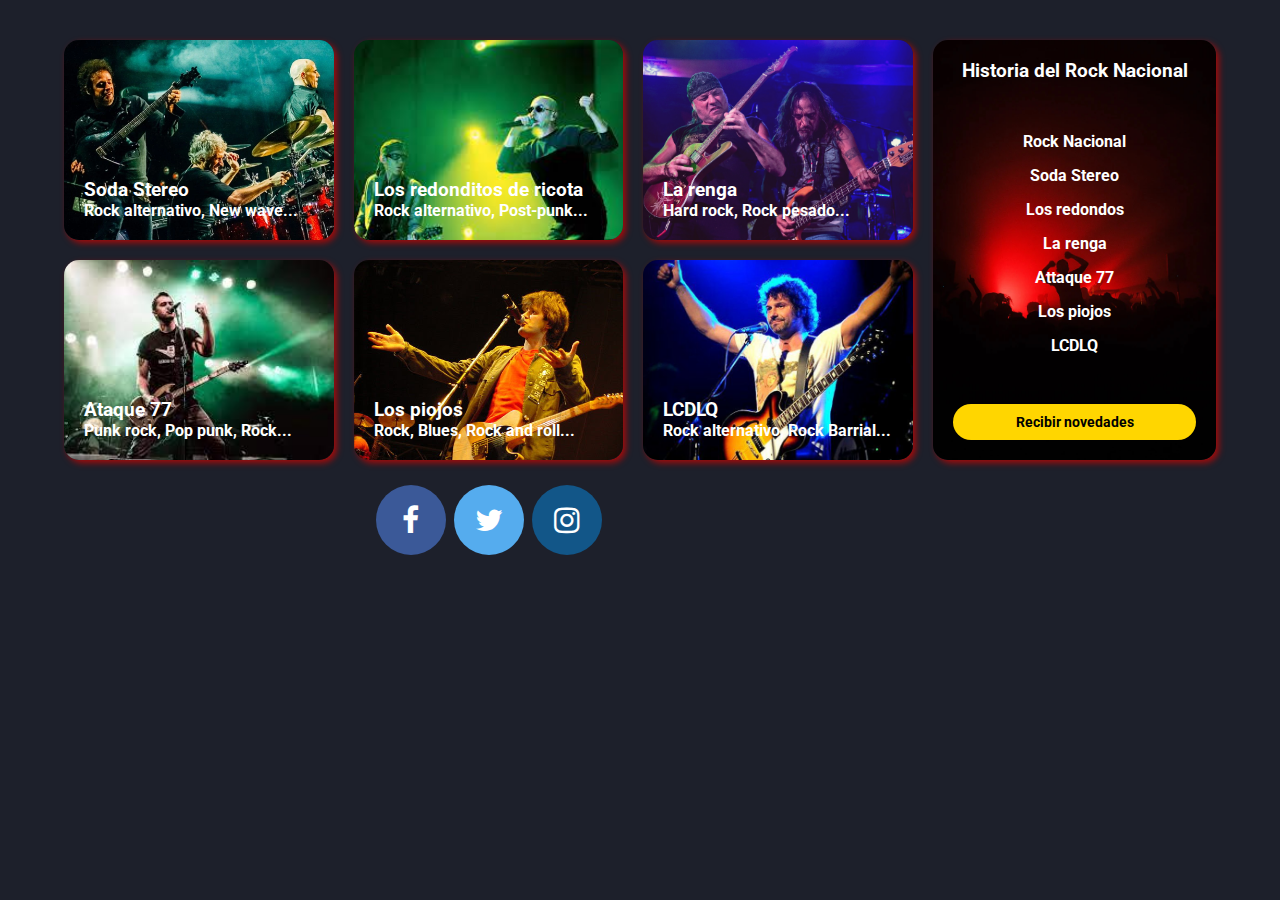
<file: index.html>
<!DOCTYPE html>
<html lang="en">

<head>
	<meta charset="UTF-8">
	<meta http-equiv="X-UA-Compatible" content="IE=edge">
	<meta name="viewport" content="width=device-width, initial-scale=1.0">
	<link rel="preconnect" href="https://fonts.googleapis.com">
	<link rel="preconnect" href="https://fonts.gstatic.com" crossorigin>
	<link href="https://fonts.googleapis.com/css2?family=Roboto:wght@400;700&display=swap" rel="stylesheet">
	<link href="https://cdnjs.cloudflare.com/ajax/libs/font-awesome/4.7.0/css/font-awesome.min.css"> 
	<link rel="stylesheet" href="https://cdnjs.cloudflare.com/ajax/libs/font-awesome/4.7.0/css/font-awesome.min.css">
	<link href="css/estilos.css" rel="stylesheet">
		
		<title>Rock Nacional</title>
</head>

<body>
	<div class="contenedor">
		<div class="contenedor-rock">
			<div class="card" style="background-image: url('./img/sodaStereo.jpg')">
				<div class="textos">
					<a href="pages/soda.html" target="_blank">
						<h3>Soda Stereo</h3>
					</a>
					<p>Rock alternativo, New wave...</p>
				</div>
			</div>
			<div class="card" style="background-image: url('./img/losRedondos.jpg')">
				<div class="textos">
					<a href="pages/losRedondos.html" target="_blank">
						<h3>Los redonditos de ricota</h3>
					</a>
					<p>Rock alternativo, Post-punk...</p>
				</div>
			</div>
			<div class="card" style="background-image: url('./img/laRenga.jpg')">
				<div class="textos">
					<a href="pages/laRenga.html" target="_blank">
						<h3>La renga</h3>
					</a>
					<p>Hard rock, Rock pesado...</p>
				</div>
			</div>

			<div class="card" style="background-image: url('./img/attaque77.jpg')">
				<div class="textos">
					<a href="pages/attaque77.html" target="_blank">
						<h3>Ataque 77</h3>
					</a>
					<p>Punk rock, Pop punk, Rock... </p>
				</div>
			</div>
			<div class="card" style="background-image: url('./img/losPiojos.jpg')">
				<div class="textos">
					<a href="pages/losPiojos.html" target="_blank">
						<h3>Los piojos</h3>
					</a>
					<p>Rock, Blues, Rock and roll...</p>
				</div>
			</div>
			<div class="card" style="background-image: url('./img/losCaballeros.jpg')">
				<div class="textos">
					<a href="pages/losCaballeros.html" target="_blank">
						<h3>LCDLQ</h3>
					</a>
					<p>Rock alternativo, Rock Barrial...</p>
				</div>
			</div>
		</div>

		<div class="banner" style="background-image: url('./img/banner.jpg')">
			<h3> Historia del Rock Nacional</h3>
			<ul>
				<li>Rock Nacional</li>
				<li><a href="pages/soda.html" target="_blank">Soda Stereo</a></li>
				<li><a href="pages/losRedondos.html" target="_blank">Los redondos</a></li>
				<li><a href="pages/laRenga.html" target="_blank">La renga</a></li>
				<li><a href="pages/attaque77.html" target="_blank">Attaque 77</a></li>
				<li><a href="pages/losPiojos.html" target="_blank">Los piojos</a></li>
				<li><a href="pages/losCaballeros.html" target="_blank">LCDLQ</a></li>
				
			</ul>
			<a href="pages/contacto.html"><button class="boton">Recibir novedades</button></a>
		</div>
		<div class="footer">
			<a href="#" class="fa fa-facebook"></a>
			<a href="#" class="fa fa-twitter"></a>
			<a href="#" class="fa fa-instagram"></a>
		</div>
	</div>
</body>

</html>
</file>
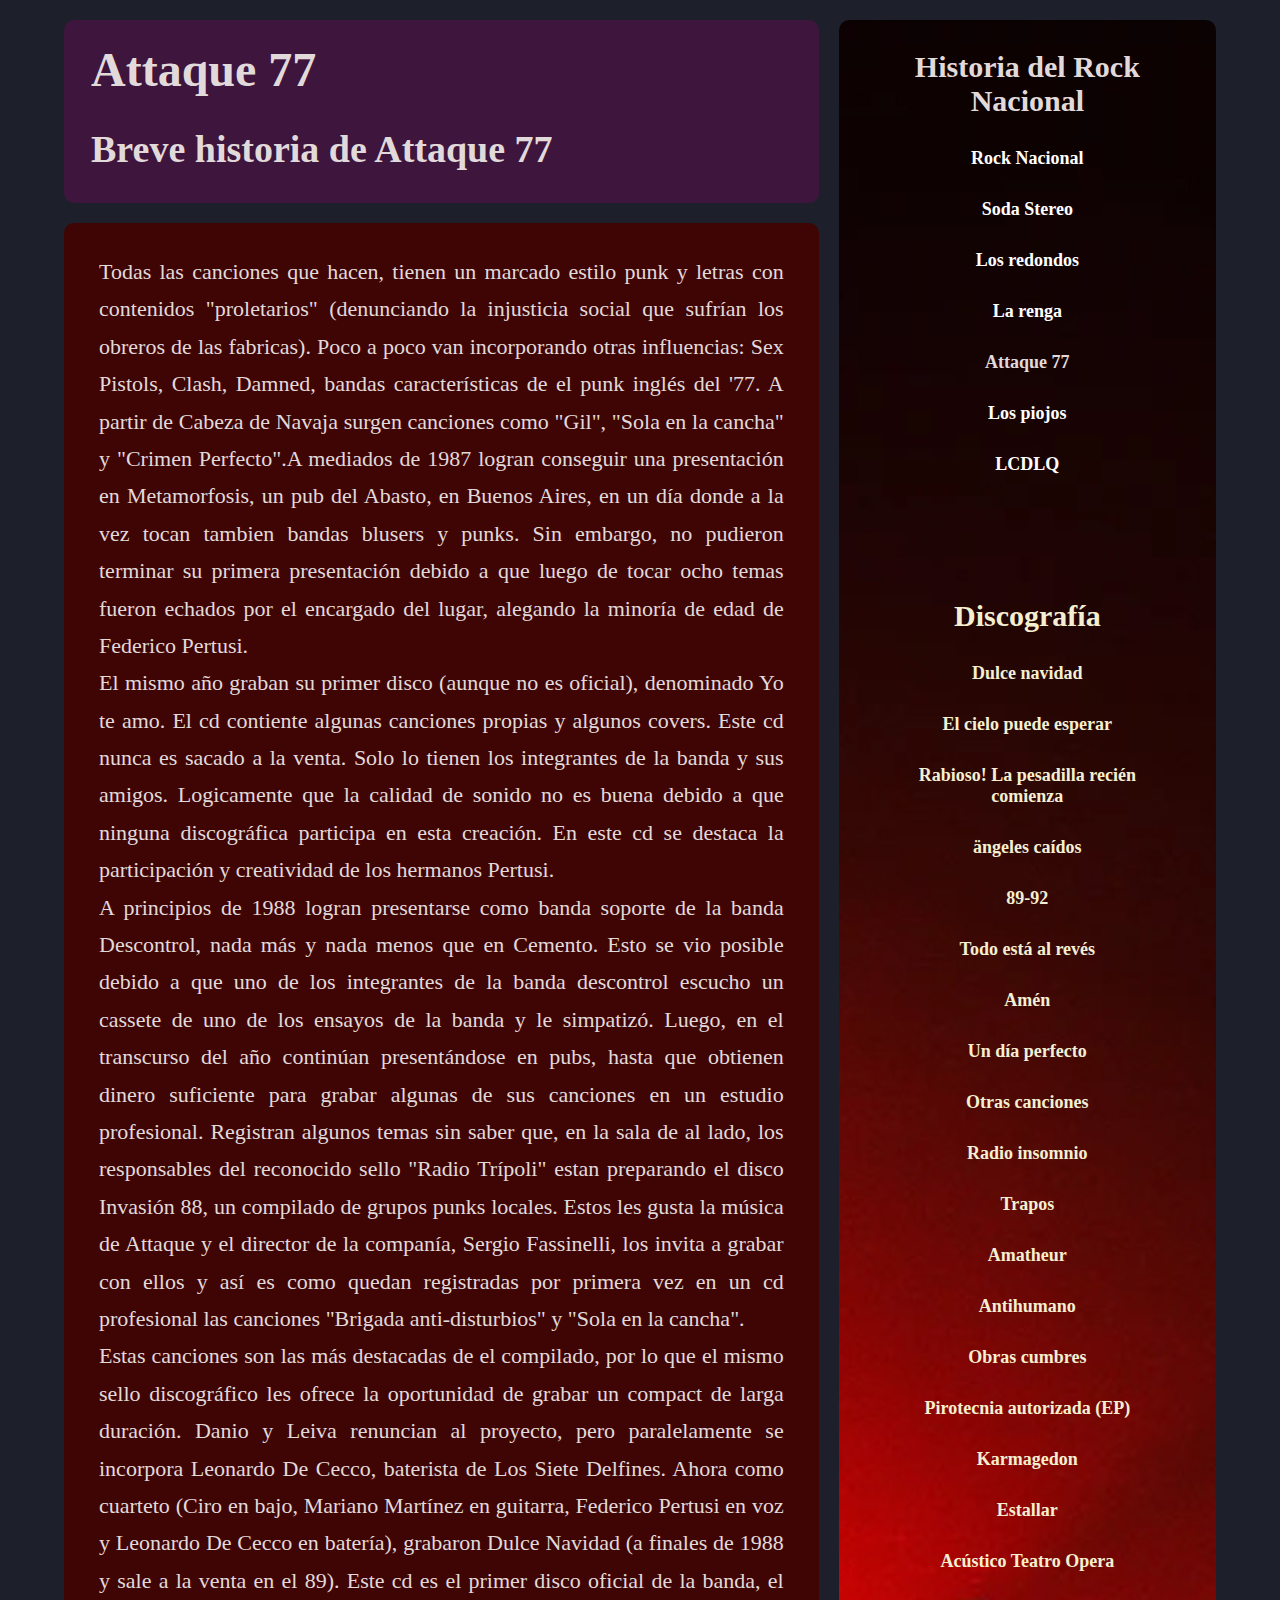
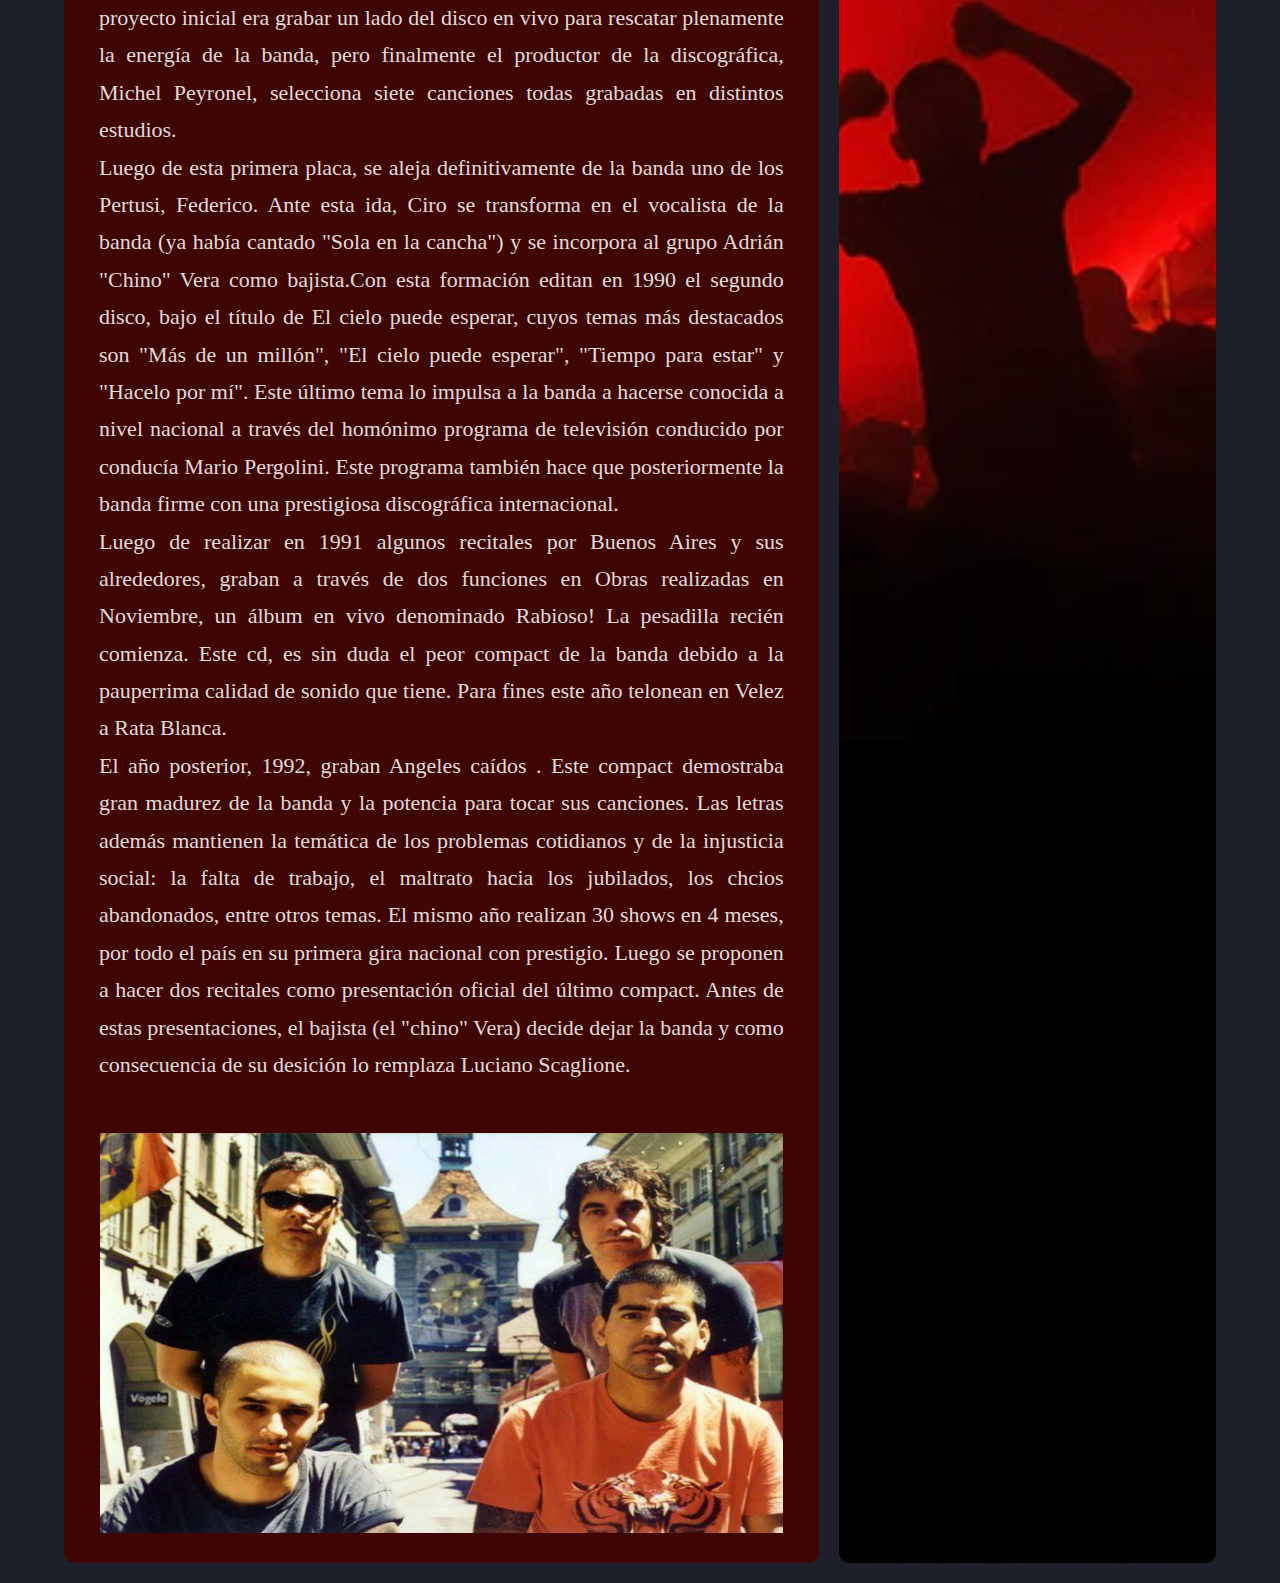
<file: pages/attaque77.html>
<!DOCTYPE html>
<html lang="en">

<head>
    <meta charset="UTF-8">
    <meta http-equiv="X-UA-Compatible" content="IE=edge">
    <meta name="viewport" content="width=device-width, initial-scale=1.0">
    <link rel="stylesheet" href="../css/styles.css">
    <title>Attaque 77</title>
</head>

<body>
    <div class="contenedor">
        <div class="rock">
            <header>
                <h1>Attaque 77</h1>
                <h2>Breve historia de Attaque 77</h2>
            </header>
            <section>

                <p>
                    Todas las canciones que hacen, tienen un marcado estilo punk y letras con contenidos "proletarios"
                    (denunciando la injusticia social que sufrían los obreros de las fabricas). Poco a poco van
                    incorporando otras influencias: Sex Pistols, Clash, Damned, bandas características de el punk inglés
                    del '77. A partir de Cabeza de Navaja surgen canciones como "Gil", "Sola en la cancha" y "Crimen
                    Perfecto".A mediados de 1987 logran conseguir una presentación en Metamorfosis, un pub del Abasto,
                    en Buenos Aires, en un día donde a la vez tocan tambien bandas blusers y punks. Sin embargo, no
                    pudieron terminar su primera presentación debido a que luego de tocar ocho temas fueron echados por
                    el encargado del lugar, alegando la minoría de edad de Federico Pertusi.</br>

                    El mismo año graban su primer disco (aunque no es oficial), denominado Yo te amo. El cd contiente
                    algunas canciones propias y algunos covers. Este cd nunca es sacado a la venta. Solo lo tienen los
                    integrantes de la banda y sus amigos. Logicamente que la calidad de sonido no es buena debido a que
                    ninguna discográfica participa en esta creación. En este cd se destaca la participación y
                    creatividad de los hermanos Pertusi.</br>

                    A principios de 1988 logran presentarse como banda soporte de la banda Descontrol, nada más y nada
                    menos que en Cemento. Esto se vio posible debido a que uno de los integrantes de la banda descontrol
                    escucho un cassete de uno de los ensayos de la banda y le simpatizó. Luego, en el transcurso del año
                    continúan presentándose en pubs, hasta que obtienen dinero suficiente para grabar algunas de sus
                    canciones en un estudio profesional. Registran algunos temas sin saber que, en la sala de al lado,
                    los responsables del reconocido sello "Radio Trípoli" estan preparando el disco Invasión 88, un
                    compilado de grupos punks locales. Estos les gusta la música de Attaque y el director de la
                    companía, Sergio Fassinelli, los invita a grabar con ellos y así es como quedan registradas por
                    primera vez en un cd profesional las canciones "Brigada anti-disturbios" y "Sola en la cancha".</br>

                    Estas canciones son las más destacadas de el compilado, por lo que el mismo sello discográfico les
                    ofrece la oportunidad de grabar un compact de larga duración. Danio y Leiva renuncian al proyecto,
                    pero paralelamente se incorpora Leonardo De Cecco, baterista de Los Siete Delfines. Ahora como
                    cuarteto (Ciro en bajo, Mariano Martínez en guitarra, Federico Pertusi en voz y Leonardo De Cecco en
                    batería), grabaron Dulce Navidad (a finales de 1988 y sale a la venta en el 89). Este cd es el
                    primer disco oficial de la banda, el proyecto inicial era grabar un lado del disco en vivo para
                    rescatar plenamente la energía de la banda, pero finalmente el productor de la discográfica, Michel
                    Peyronel, selecciona siete canciones todas grabadas en distintos estudios.</br>

                    Luego de esta primera placa, se aleja definitivamente de la banda uno de los Pertusi, Federico. Ante
                    esta ida, Ciro se transforma en el vocalista de la banda (ya había cantado "Sola en la cancha") y se
                    incorpora al grupo Adrián "Chino" Vera como bajista.Con esta formación editan en 1990 el segundo
                    disco, bajo el título de El cielo puede esperar, cuyos temas más destacados son "Más de un millón",
                    "El cielo puede esperar", "Tiempo para estar" y "Hacelo por mí". Este último tema lo impulsa a la
                    banda a hacerse conocida a nivel nacional a través del homónimo programa de televisión conducido por
                    conducía Mario Pergolini. Este programa también hace que posteriormente la banda firme con una
                    prestigiosa discográfica internacional.</br>

                    Luego de realizar en 1991 algunos recitales por Buenos Aires y sus alrededores, graban a través de
                    dos funciones en Obras realizadas en Noviembre, un álbum en vivo denominado Rabioso! La pesadilla
                    recién comienza. Este cd, es sin duda el peor compact de la banda debido a la pauperrima calidad de
                    sonido que tiene. Para fines este año telonean en Velez a Rata Blanca.</br>

                    El año posterior, 1992, graban Angeles caídos . Este compact demostraba gran madurez de la banda y
                    la potencia para tocar sus canciones. Las letras además mantienen la temática de los problemas
                    cotidianos y de la injusticia social: la falta de trabajo, el maltrato hacia los jubilados, los
                    chcios abandonados, entre otros temas. El mismo año realizan 30 shows en 4 meses, por todo el país
                    en su primera gira nacional con prestigio. Luego se proponen a hacer dos recitales como presentación
                    oficial del último compact. Antes de estas presentaciones, el bajista (el "chino" Vera) decide dejar
                    la banda y como consecuencia de su desición lo remplaza Luciano Scaglione.</br>

                </p>
                <img class="img" src="../img/attaque771.jpg" alt="Attaque77, attaque">



            </section>
        </div>
        <div class="banner" style="background-image: url('../img/banner.jpg')">
            <h3>Historia del Rock Nacional</h3>
            <ul>
                <li> <a href="../index.html">Rock Nacional</a></li>
				<li><a href="../pages/soda.html">Soda Stereo</a></li>
				<li><a href="../pages/losRedondos.html">Los redondos</a></li>
				<li><a href="../pages/laRenga.html">La renga</a></li>
				<li>Attaque 77</li>
				<li><a href="../pages/losPiojos.html">Los piojos</a></li>
				<li><a href="../pages/losCaballeros.html">LCDLQ</a></li>
                </br> </br> </br> </br>
            </ul>
            <div class="disco">
                <h3>Discografía</h3>
                <ul>
                    <li>Dulce navidad</li>
                    <li>El cielo puede esperar</li>
                    <li>Rabioso! La pesadilla recién comienza</li>
                    <li>ängeles caídos</li>
                    <li>89-92</li>
                    <li>Todo está al revés</li>
                    <li>Amén</li>
                    <li>Un día perfecto</li>
                    <li>Otras canciones</li>
                    <li>Radio insomnio</li>
                    <li>Trapos</li>
                    <li>Amatheur</li>
                    <li>Antihumano</li>
                    <li>Obras cumbres</li>
                    <li>Pirotecnia autorizada (EP)</li>
                    <li>Karmagedon</li>
                    <li>Estallar</li>
                    <li>Acústico Teatro Opera</li>
                </ul>
            </div>
            <!-- <a href="pages/contacto.html"><button class="boton">Recibir novedades</button></a> -->
        </div>
        <!-- <div class="footer">
        <a href="#" class="fa fa-facebook"></a>
        <a href="#" class="fa fa-twitter"></a>
        <a href="#" class="fa fa-instagram"></a>
       </div> -->


</body>

</html>
</file>
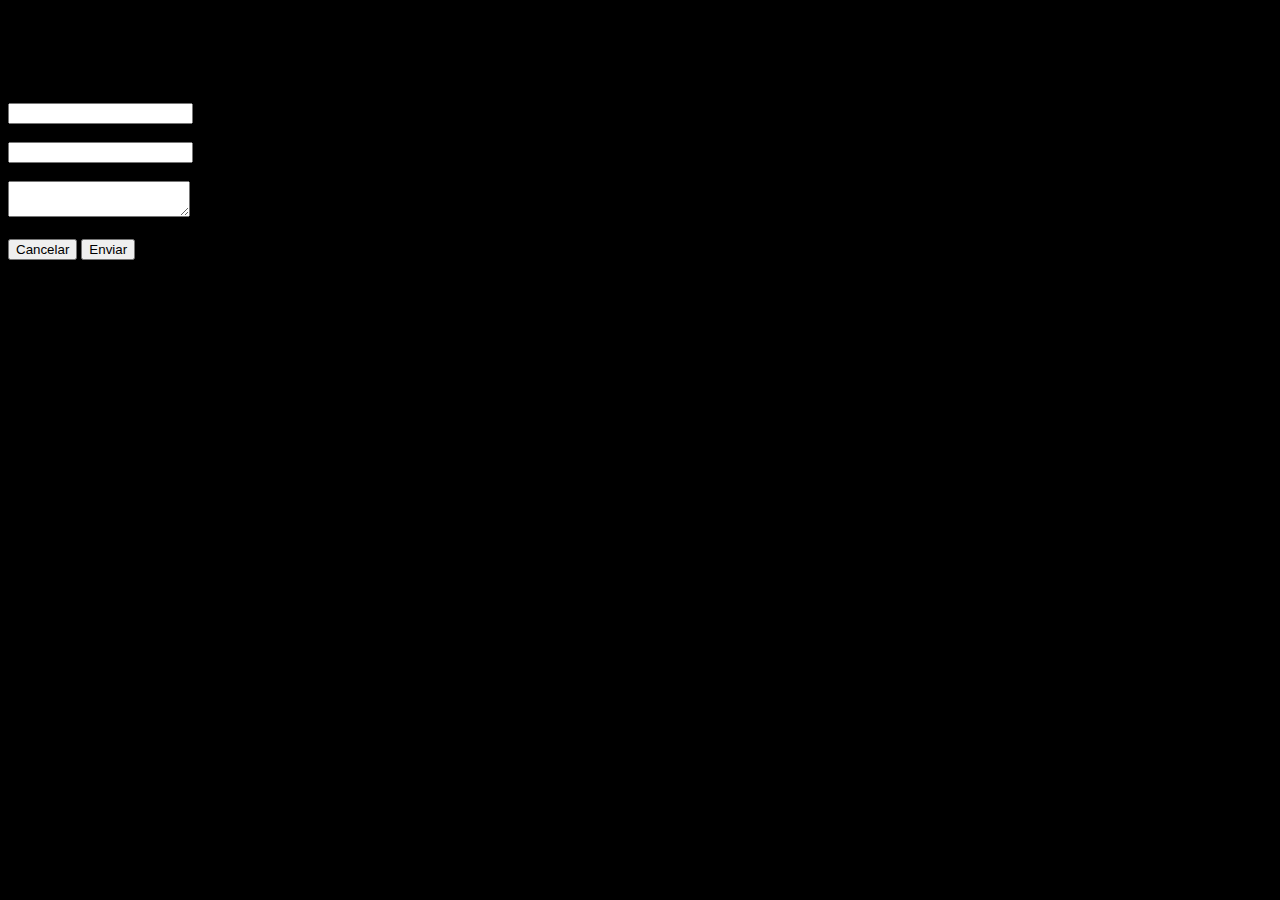
<file: pages/contacto.html>
<!DOCTYPE html>
<html lang="es">

<head>
    <meta charset="UTF-8">
    <meta name="viewport" content="width=device-width, initial-scale=1.0">
    <title>Formulario con Bootstrap</title>
    <link rel="stylesheet" href="https://cdnjs.cloudflare.com/ajax/libs/font-awesome/5.13.0/css/all.min.css">
    <link rel="stylesheet" href="https://stackpath.bootstrapcdn.com/bootstrap/4.5.0/css/bootstrap.min.css"
        integrity="sha384-9aIt2nRpC12Uk9gS9baDl411NQApFmC26EwAOH8WgZl5MYYxFfc+NcPb1dKGj7Sk" crossorigin="anonymous">
    <link rel="stylesheet" href="../css/styleForm.css">


</head>

<body>
    <div class="container my-5 text-white bg-dark card-personalizada">

        <form>

            <div class="card text-white bg-dark card-personalizada" >
                <div class="card-header bg-dark">
                    <h2>Contacto</h2>
                </div>

                <div class="card-body">

                    <div class="form-row">
                        <div class="form-group col-12">
                            <div id="missing" class="alert alert-danger d-none" role="alert">
                                Faltan algunos campos!
                            </div>
                        </div>
                    </div>
                    <div class="form-row">
                        <div class="form-group col-12">
                            <label>Nombre</label>
                            <div class="input-group">
                                <div class="input-group-prepend">
                                </div>
                                <input id="nombre" type="text" class="form-control rounded placeholder" placeholder=""
                                    aria-label="FirstName" aria-describedby="basic-addon1">
                            </div>
                        </div>                  
                    </div>
                    <div class="form-row">
                        <div class="form-group col-12">
                            <label>Email</label>
                            <div class="input-group">
                                <div class="input-group-prepend">
                                </div>
                                <input id="email" type="text" class="form-control rounded" placeholder=""
                                    aria-label="Email" aria-describedby="basic-addon1">
                            </div>
                        </div>                       
                    </div>
                    <div class="form-row">
                        <div class="form-group col-12">
                            <label>Mensaje</label>
                            <div class="input-group">
                                <textarea id="mensaje" class="form-control" aria-label="With textarea"></textarea>
                            </div>
                            <span class="text-muted">Agregue su mensaje aqui.</span>
                        </div>
                    </div>
                </div>
                <div class="card-footer bg-dark d-flex justify-content-end">
                    <div class="form-row">
                        <div class="form-group">
                            <button class="btn btn-secondary mx-1" type="reset">Cancelar</button>
                            <button class="btn btn-primary" type="submit">Enviar</button>
                        </div>
                    </div>
                </div>
            </div>
    </div>

    </form>



    <script src="../js/main.js"></script>
</body>

</html>
</file>
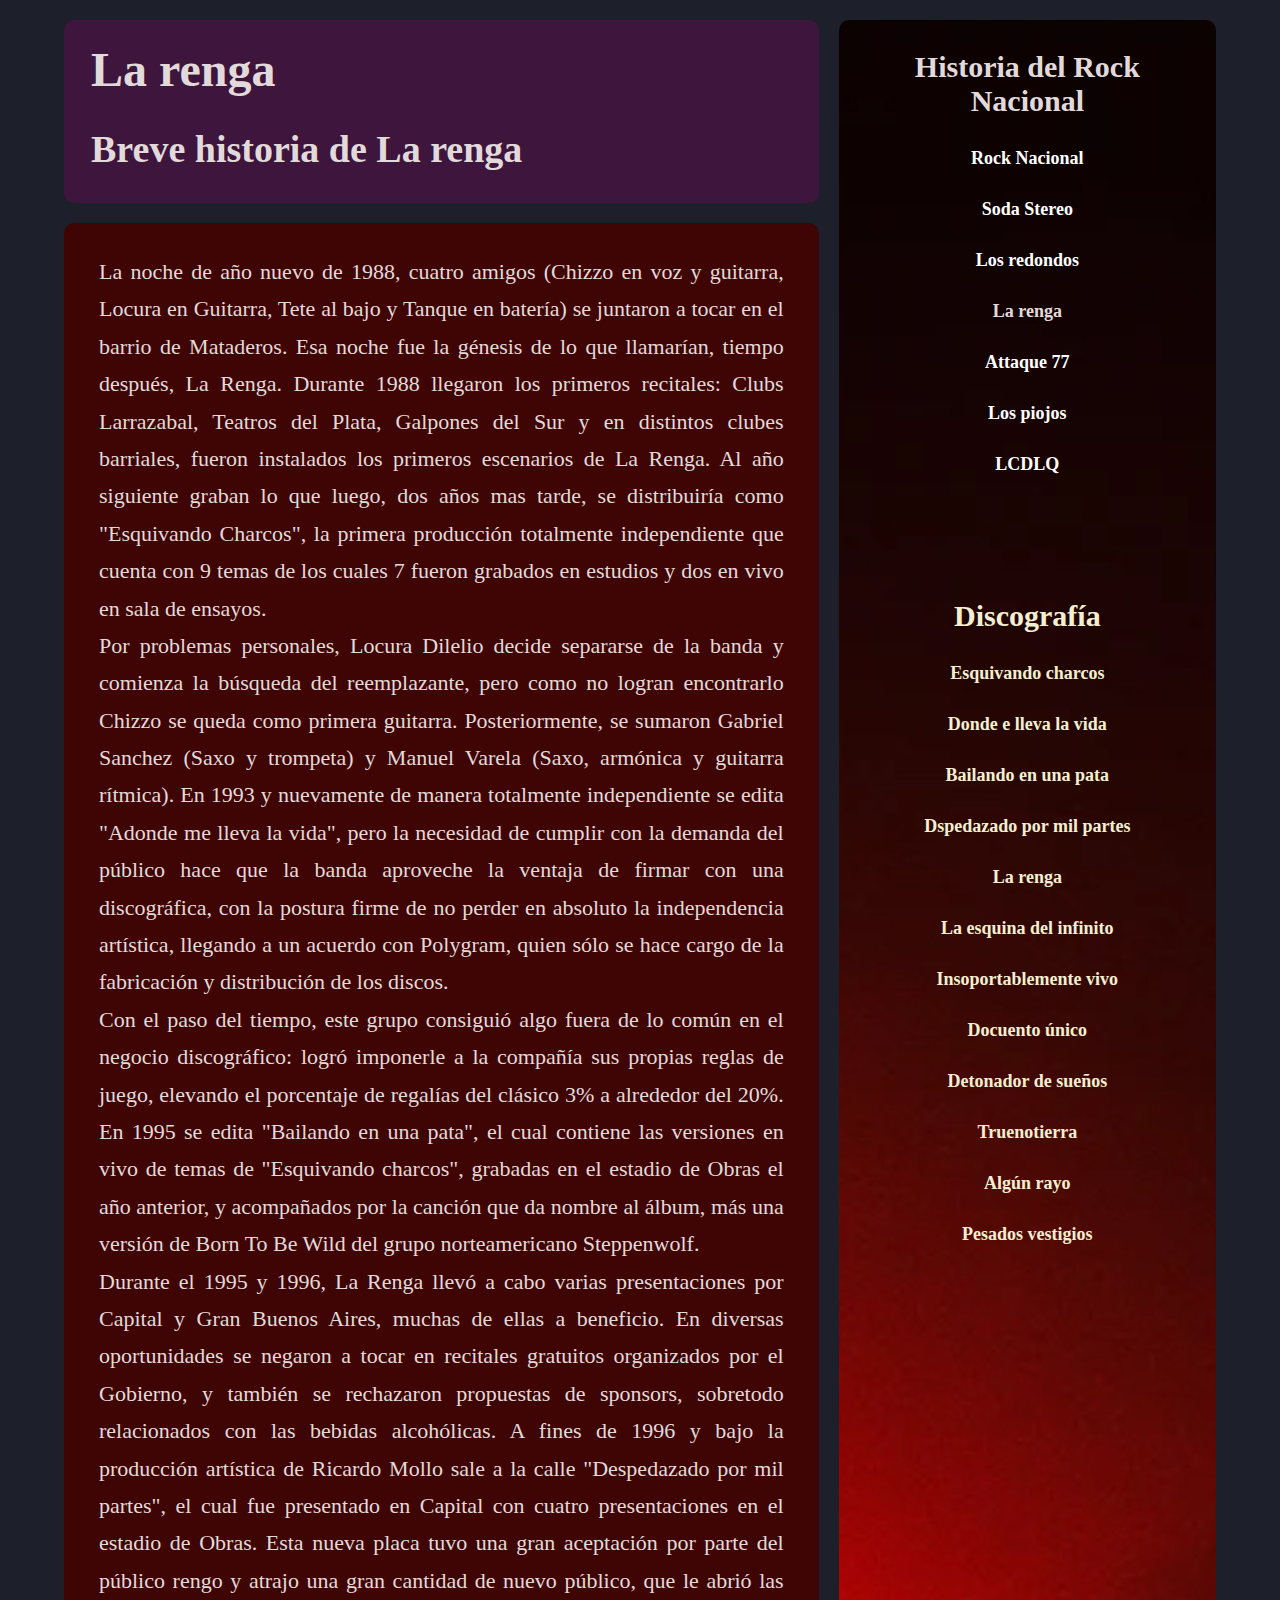
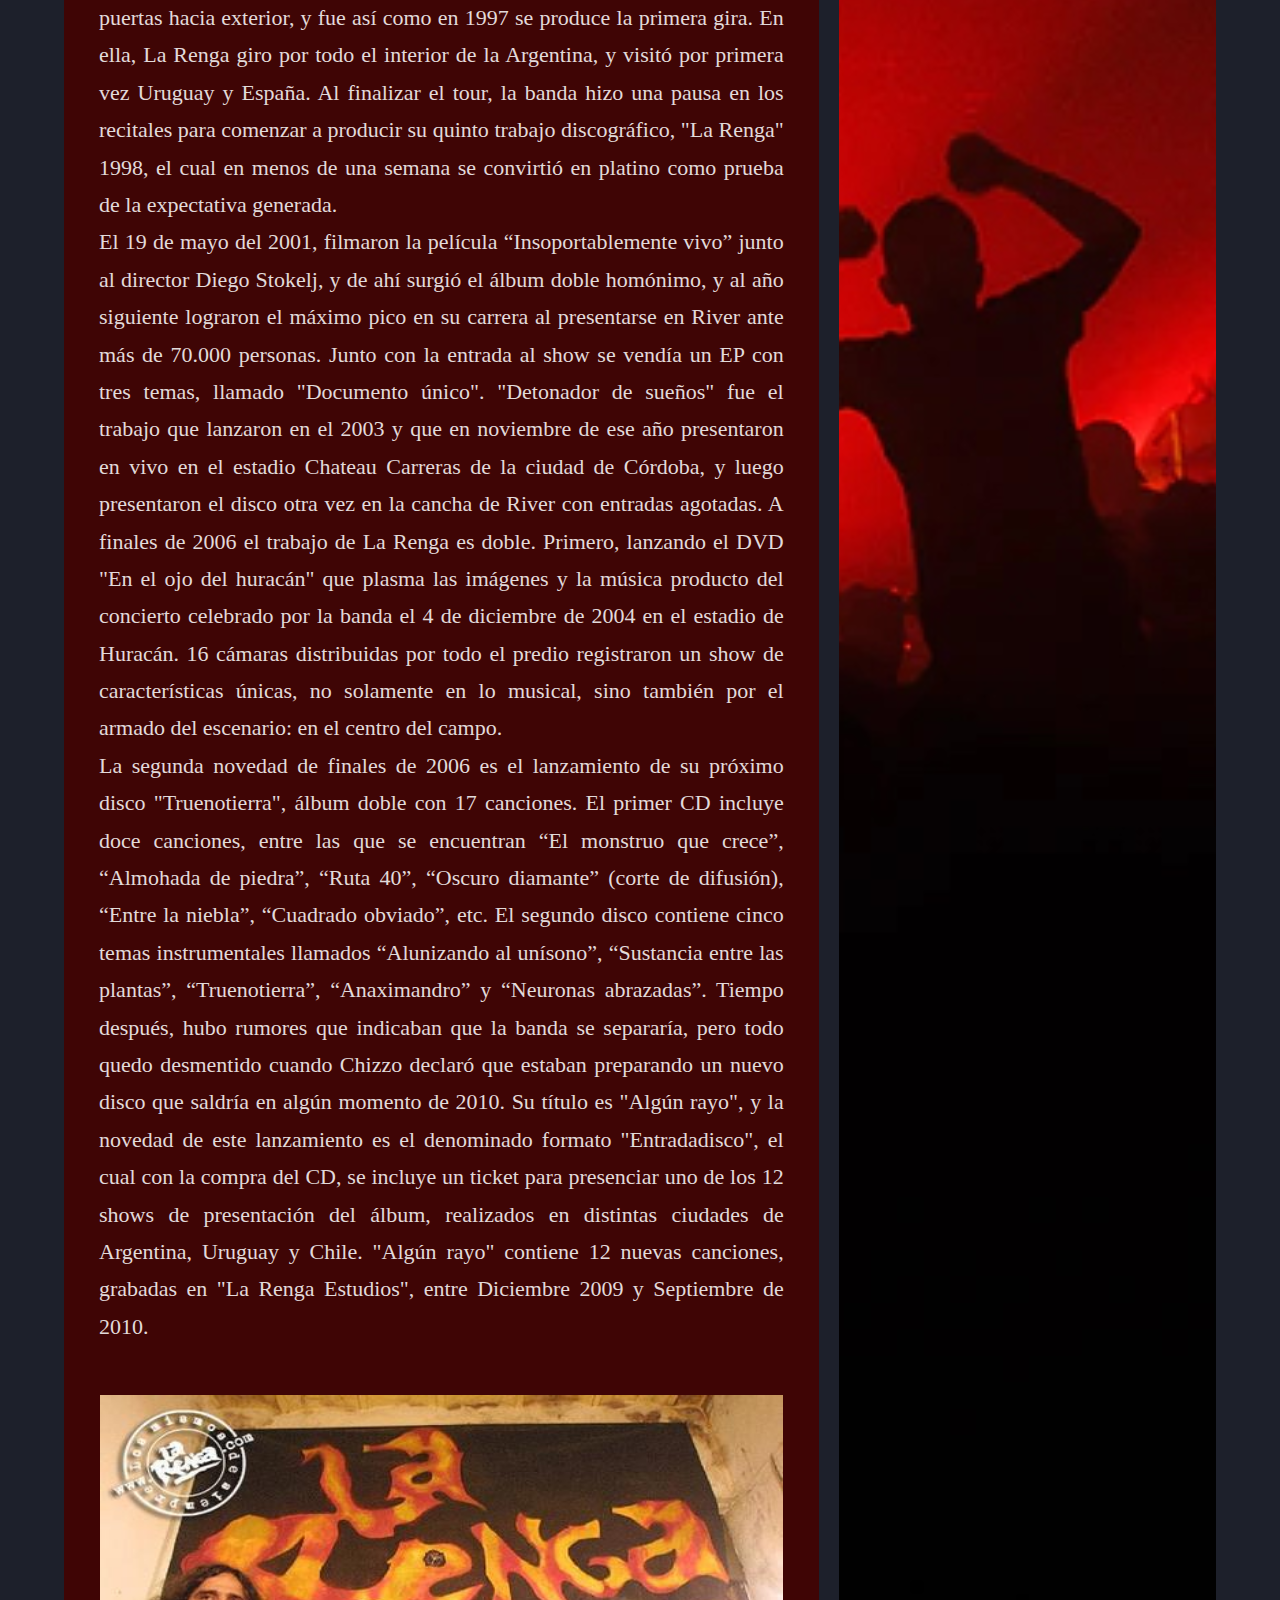
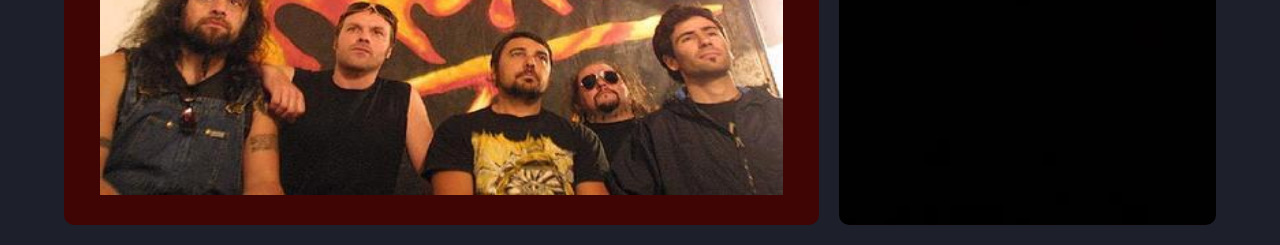
<file: pages/laRenga.html>
<!DOCTYPE html>
<html lang="en">

<head>
    <meta charset="UTF-8">
    <meta http-equiv="X-UA-Compatible" content="IE=edge">
    <meta name="viewport" content="width=device-width, initial-scale=1.0">
    <link rel="stylesheet" href="../css/styles.css">
    <title>La renga</title>
</head>

<body>
    <div class="contenedor">
        <div class="rock">
            <header>
                <h1>La renga</h1>
                <h2>Breve historia de La renga</h2>
            </header>
            <section>

                <p>
                    La noche de año nuevo de 1988, cuatro amigos (Chizzo en voz y guitarra, Locura en Guitarra, Tete al
                    bajo y Tanque en batería) se juntaron a tocar en el barrio de Mataderos. Esa noche fue la génesis de
                    lo que llamarían, tiempo después, La Renga. Durante 1988 llegaron los primeros recitales: Clubs
                    Larrazabal, Teatros del Plata, Galpones del Sur y en distintos clubes barriales, fueron instalados
                    los primeros escenarios de La Renga. Al año siguiente graban lo que luego, dos años mas tarde, se
                    distribuiría como "Esquivando Charcos", la primera producción totalmente independiente que cuenta
                    con 9 temas de los cuales 7 fueron grabados en estudios y dos en vivo en sala de ensayos.</br>

                    Por problemas personales, Locura Dilelio decide separarse de la banda y comienza la búsqueda del
                    reemplazante, pero como no logran encontrarlo Chizzo se queda como primera guitarra. Posteriormente,
                    se sumaron Gabriel Sanchez (Saxo y trompeta) y Manuel Varela (Saxo, armónica y guitarra rítmica). En
                    1993 y nuevamente de manera totalmente independiente se edita "Adonde me lleva la vida", pero la
                    necesidad de cumplir con la demanda del público hace que la banda aproveche la ventaja de firmar con
                    una discográfica, con la postura firme de no perder en absoluto la independencia artística, llegando
                    a un acuerdo con Polygram, quien sólo se hace cargo de la fabricación y distribución de los discos.</br>

                    Con el paso del tiempo, este grupo consiguió algo fuera de lo común en el negocio discográfico:
                    logró imponerle a la compañía sus propias reglas de juego, elevando el porcentaje de regalías del
                    clásico 3% a alrededor del 20%. En 1995 se edita "Bailando en una pata", el cual contiene las
                    versiones en vivo de temas de "Esquivando charcos", grabadas en el estadio de Obras el año anterior,
                    y acompañados por la canción que da nombre al álbum, más una versión de Born To Be Wild del grupo
                    norteamericano Steppenwolf.</br>

                    Durante el 1995 y 1996, La Renga llevó a cabo varias presentaciones por Capital y Gran Buenos Aires,
                    muchas de ellas a beneficio. En diversas oportunidades se negaron a tocar en recitales gratuitos
                    organizados por el Gobierno, y también se rechazaron propuestas de sponsors, sobretodo relacionados
                    con las bebidas alcohólicas. A fines de 1996 y bajo la producción artística de Ricardo Mollo sale a
                    la calle "Despedazado por mil partes", el cual fue presentado en Capital con cuatro presentaciones
                    en el estadio de Obras. Esta nueva placa tuvo una gran aceptación por parte del público rengo y
                    atrajo una gran cantidad de nuevo público, que le abrió las puertas hacia exterior, y fue así como
                    en 1997 se produce la primera gira. En ella, La Renga giro por todo el interior de la Argentina, y
                    visitó por primera vez Uruguay y España. Al finalizar el tour, la banda hizo una pausa en los
                    recitales para comenzar a producir su quinto trabajo discográfico, "La Renga" 1998, el cual en menos
                    de una semana se convirtió en platino como prueba de la expectativa generada.</br>

                    El 19 de mayo del 2001, filmaron la película “Insoportablemente vivo” junto al director Diego
                    Stokelj, y de ahí surgió el álbum doble homónimo, y al año siguiente lograron el máximo pico en su
                    carrera al presentarse en River ante más de 70.000 personas. Junto con la entrada al show se vendía
                    un EP con tres temas, llamado "Documento único". "Detonador de sueños" fue el trabajo que lanzaron
                    en el 2003 y que en noviembre de ese año presentaron en vivo en el estadio Chateau Carreras de la
                    ciudad de Córdoba, y luego presentaron el disco otra vez en la cancha de River con entradas
                    agotadas. A finales de 2006 el trabajo de La Renga es doble. Primero, lanzando el DVD "En el ojo del
                    huracán" que plasma las imágenes y la música producto del concierto celebrado por la banda el 4 de
                    diciembre de 2004 en el estadio de Huracán. 16 cámaras distribuidas por todo el predio registraron
                    un show de características únicas, no solamente en lo musical, sino también por el armado del
                    escenario: en el centro del campo.</br>

                    La segunda novedad de finales de 2006 es el lanzamiento de su próximo disco "Truenotierra", álbum
                    doble con 17 canciones. El primer CD incluye doce canciones, entre las que se encuentran “El
                    monstruo que crece”, “Almohada de piedra”, “Ruta 40”, “Oscuro diamante” (corte de difusión), “Entre
                    la niebla”, “Cuadrado obviado”, etc. El segundo disco contiene cinco temas instrumentales llamados
                    “Alunizando al unísono”, “Sustancia entre las plantas”, “Truenotierra”, “Anaximandro” y “Neuronas
                    abrazadas”. Tiempo después, hubo rumores que indicaban que la banda se separaría, pero todo quedo
                    desmentido cuando Chizzo declaró que estaban preparando un nuevo disco que saldría en algún momento
                    de 2010. Su título es "Algún rayo", y la novedad de este lanzamiento es el denominado formato
                    "Entradadisco", el cual con la compra del CD, se incluye un ticket para presenciar uno de los 12
                    shows de presentación del álbum, realizados en distintas ciudades de Argentina, Uruguay y Chile.
                    "Algún rayo" contiene 12 nuevas canciones, grabadas en "La Renga Estudios", entre Diciembre 2009 y
                    Septiembre de 2010.</br>
                </p>
                <img class="img" src="../img/laRenga1.jpg" alt="La renga">



            </section>
        </div>
        <div class="banner" style="background-image: url('../img/banner.jpg')">
            <h3>Historia del Rock Nacional</h3>
            <ul>
                <li> <a href="../index.html">Rock Nacional</a></li>
				<li><a href="../pages/soda.html">Soda Stereo</a></li>
				<li><a href="../pages/losRedondos.html">Los redondos</a></li>
				<li>La renga</li>
				<li><a href="../pages/attaque77.html">Attaque 77</a></li>
				<li><a href="../pages/losPiojos.html">Los piojos</a></li>
				<li><a href="../pages/losCaballeros.html">LCDLQ</a></li>
                </br> </br> </br> </br>
            </ul>
            <div class="disco">
                <h3>Discografía</h3>
                <ul>
                    <li>Esquivando charcos</li>
                    <li>Donde e lleva la vida</li>
                    <li>Bailando en una pata</li>
                    <li>Dspedazado por mil partes</li>
                    <li>La renga</li>
                    <li>La esquina del infinito</li>
                    <li>Insoportablemente vivo</li>
                    <li>Docuento único</li>
                    <li>Detonador de sueños</li>
                    <li>Truenotierra</li>
                    <li>Algún rayo</li>
                    <li>Pesados vestigios</li>
                </ul>
            </div>
            <!-- <a href="pages/contacto.html"><button class="boton">Recibir novedades</button></a> -->
        </div>
        <!-- <div class="footer">
        <a href="#" class="fa fa-facebook"></a>
        <a href="#" class="fa fa-twitter"></a>
        <a href="#" class="fa fa-instagram"></a>
       </div> -->


</body>

</html>
</file>
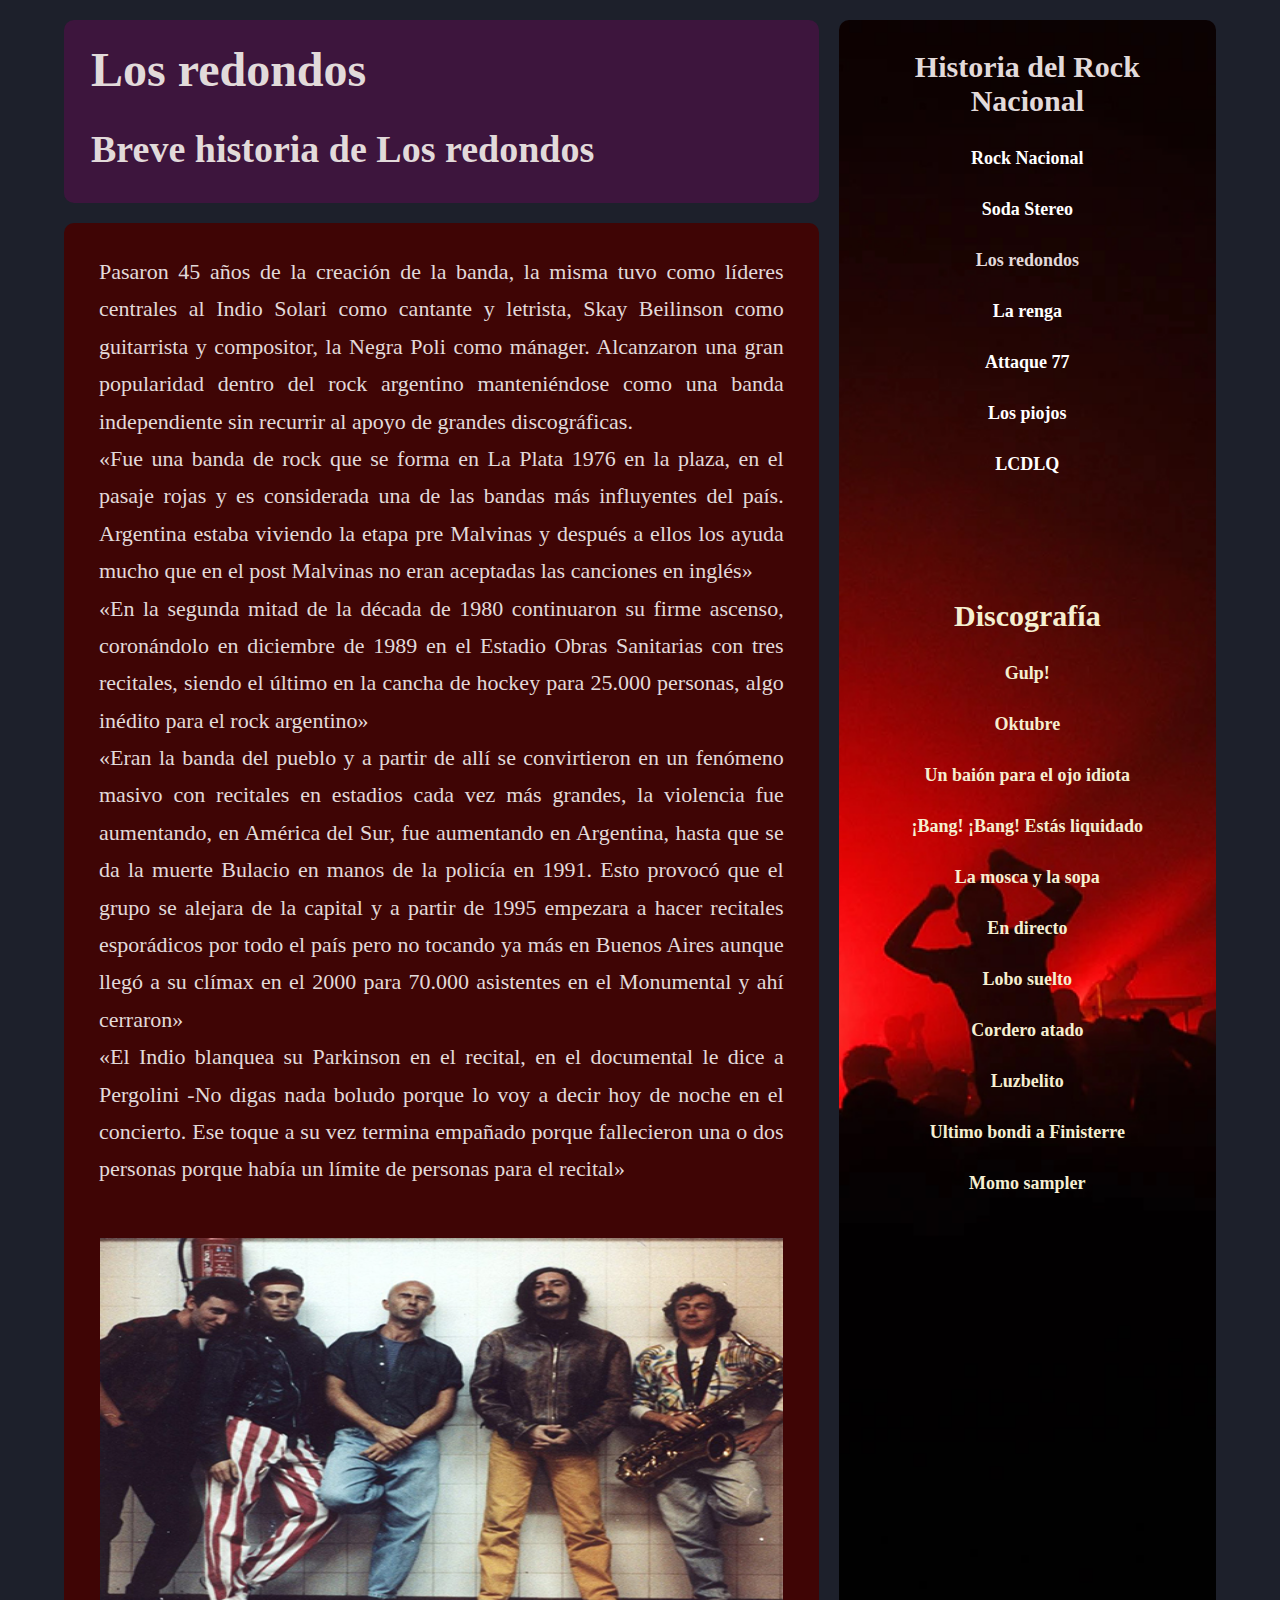
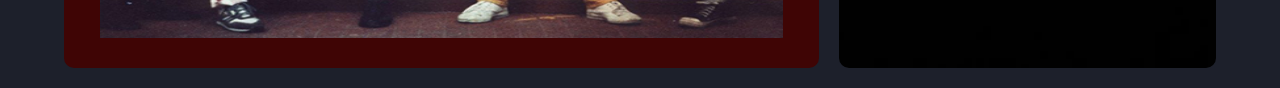
<file: pages/losRedondos.html>
<!DOCTYPE html>
<html lang="en">

<head>
    <meta charset="UTF-8">
    <meta http-equiv="X-UA-Compatible" content="IE=edge">
    <meta name="viewport" content="width=device-width, initial-scale=1.0">
    <link rel="stylesheet" href="../css/styles.css">
    <title>Los redondos</title>
</head>

<body>
    <div class="contenedor">
        <div class="rock">
            <header>
                <h1>Los redondos</h1>
                <h2>Breve historia de Los redondos</h2>
            </header>
            <section>

                <p>
                    Pasaron 45 años de la creación de la banda, la misma tuvo como líderes centrales al Indio Solari
                    como cantante y letrista, Skay Beilinson como guitarrista y compositor, la Negra Poli como mánager.
                    Alcanzaron una gran popularidad dentro del rock argentino manteniéndose como una banda independiente
                    sin recurrir al apoyo de grandes discográficas.</br>



                    «Fue una banda de rock que se forma en La Plata 1976 en la plaza, en el pasaje rojas y es
                    considerada una de las bandas más influyentes del país. Argentina estaba viviendo la etapa pre
                    Malvinas y después a ellos los ayuda mucho que en el post Malvinas no eran aceptadas las canciones
                    en inglés»</br>



                    «En la segunda mitad de la década de 1980 continuaron su firme ascenso, coronándolo en diciembre de
                    1989 en el Estadio Obras Sanitarias con tres recitales, siendo el último en la cancha de hockey para
                    25.000 personas, algo inédito para el rock argentino»</br>



                    «Eran la banda del pueblo y a partir de allí se convirtieron en un fenómeno masivo con recitales en
                    estadios cada vez más grandes, la violencia fue aumentando, en América del Sur, fue aumentando en
                    Argentina, hasta que se da la muerte Bulacio en manos de la policía en 1991. Esto provocó que el
                    grupo se alejara de la capital y a partir de 1995 empezara a hacer recitales esporádicos por todo el
                    país pero no tocando ya más en Buenos Aires aunque llegó a su clímax en el 2000 para 70.000
                    asistentes en el Monumental y ahí cerraron»</br>



                    «El Indio blanquea su Parkinson en el recital, en el documental le dice a Pergolini -No digas nada
                    boludo porque lo voy a decir hoy de noche en el concierto. Ese toque a su vez termina empañado
                    porque fallecieron una o dos personas porque había un límite de personas para el recital»</br>

                </p>
                <img class="img" src="../img/losRedondos1.jpg" alt="Patricio rey y sus redonditos de ricota, Los redondos; los rdonditos">



            </section>
        </div>
        <div class="banner" style="background-image: url('../img/banner.jpg')">
            <h3>Historia del Rock Nacional</h3>
            <ul>
                <li> <a href="../index.html">Rock Nacional</a></li>
				<li><a href="../pages/soda.html">Soda Stereo</a></li>
				<li>Los redondos</li>
				<li><a href="../pages/laRenga.html">La renga</a></li>
				<li><a href="../pages/attaque77.html">Attaque 77</a></li>
				<li><a href="../pages/losPiojos.html">Los piojos</a></li>
				<li><a href="../pages/losCaballeros.html">LCDLQ</a></li>
				
                </br> </br> </br> </br>
            </ul>
            <div class="disco">
                <h3>Discografía</h3>
                <ul>
                    <li>Gulp!</li>
                    <li>Oktubre</li>
                    <li>Un baión para el ojo idiota</li>
                    <li>¡Bang! ¡Bang! Estás liquidado</li>
                    <li>La mosca y la sopa</li>
                    <li>En directo</li>
                    <li>Lobo suelto</li>
                    <li>Cordero atado</li>
                    <li>Luzbelito</li>
                    <li>Ultimo bondi a Finisterre</li>
                    <li>Momo sampler</li>
                    
                </ul>
            </div>
            <!-- <a href="pages/contacto.html"><button class="boton">Recibir novedades</button></a> -->
        </div>
        <!-- <div class="footer">
        <a href="#" class="fa fa-facebook"></a>
        <a href="#" class="fa fa-twitter"></a>
        <a href="#" class="fa fa-instagram"></a>
       </div> -->


</body>

</html>
</file>
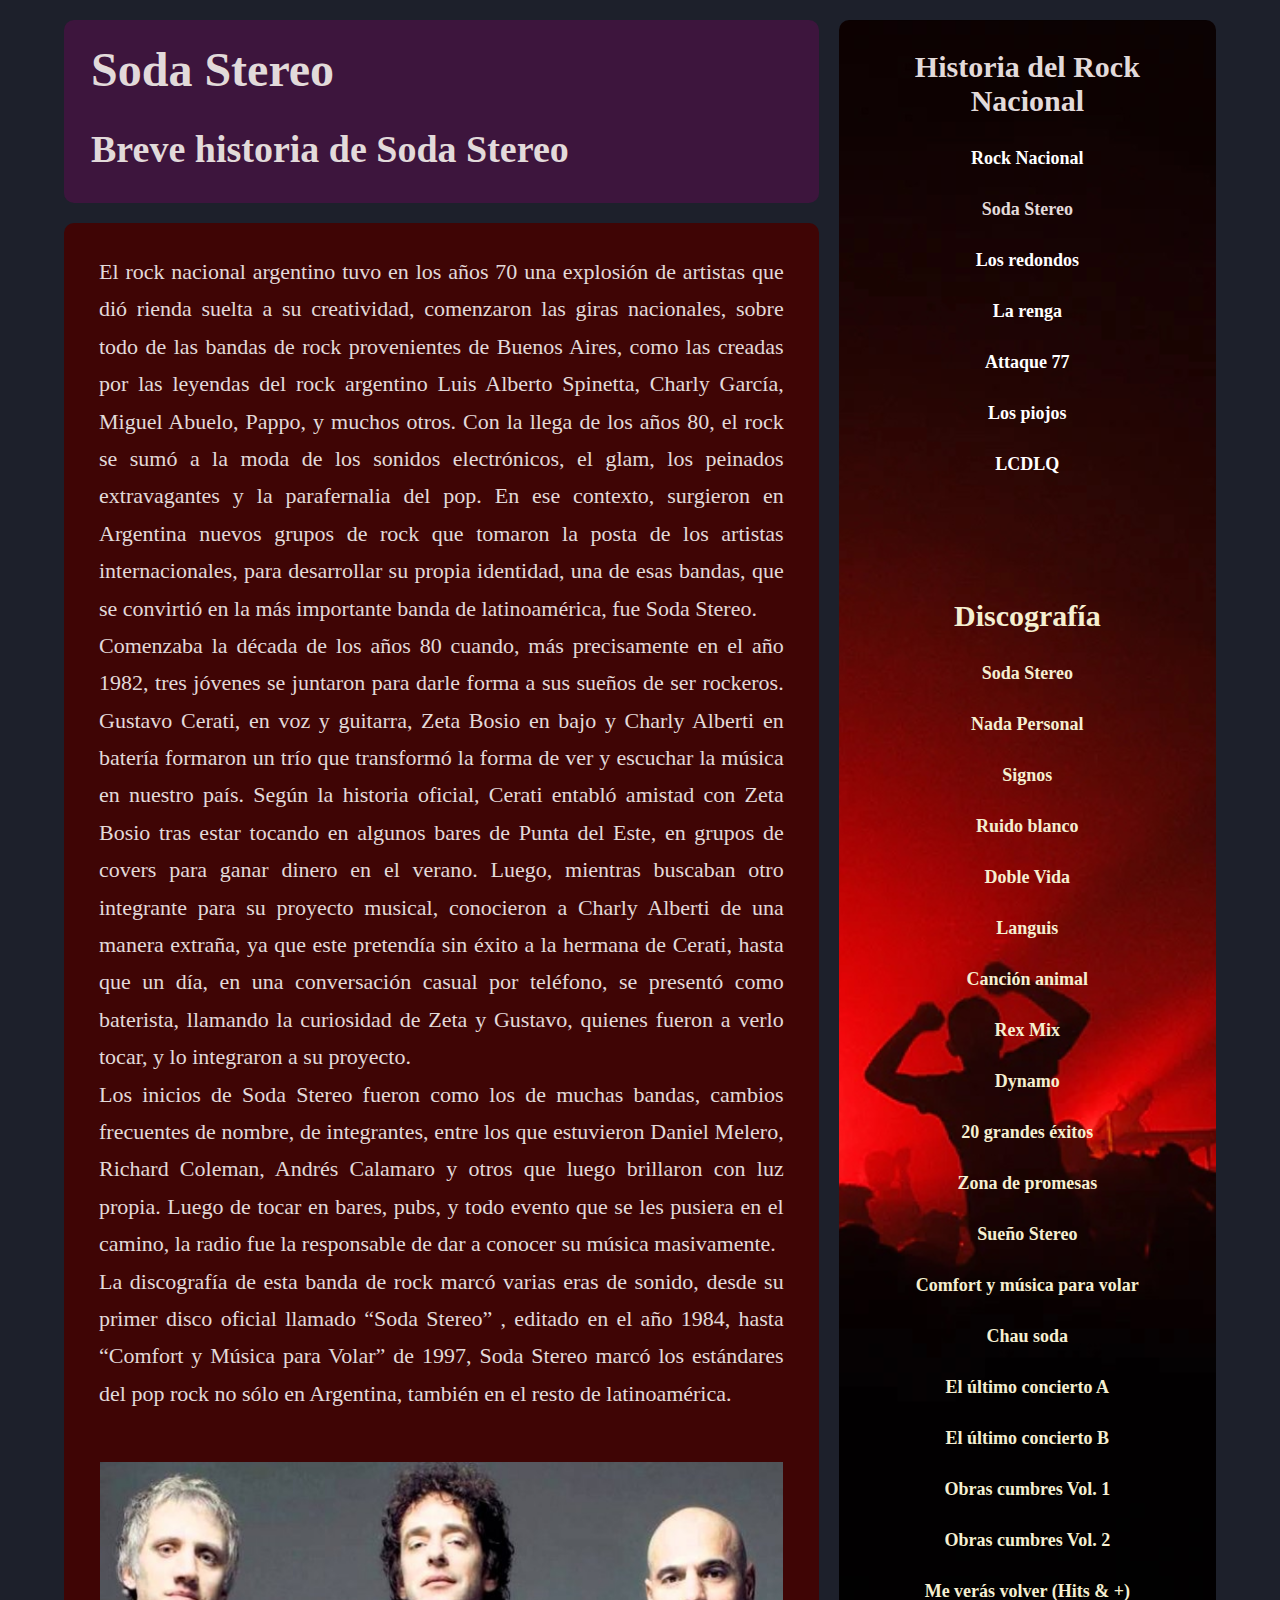
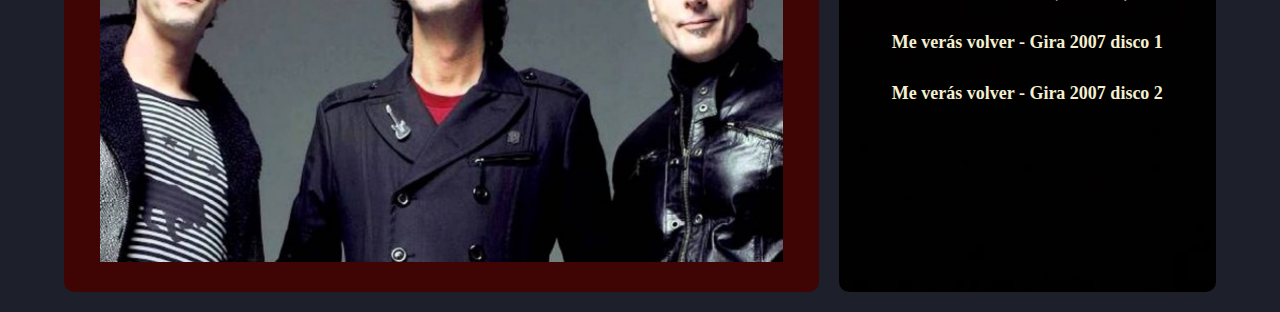
<file: pages/soda.html>
<!DOCTYPE html>
<html lang="en">

<head>
    <meta charset="UTF-8">
    <meta http-equiv="X-UA-Compatible" content="IE=edge">
    <meta name="viewport" content="width=device-width, initial-scale=1.0">
    <link rel="stylesheet" href="../css/styles.css">
    <title>Soda Stereo</title>
</head>

<body>
    <div class="contenedor">
        <div class="rock">
            <header>
                <h1>Soda Stereo</h1>
                <h2>Breve historia de Soda Stereo</h2> 
            </header>
            <section>

                <p>
                    El rock nacional argentino tuvo en los años 70 una explosión de artistas que dió rienda suelta a su
                    creatividad, comenzaron las giras nacionales, sobre todo de las bandas de rock provenientes de
                    Buenos Aires, como las creadas por las leyendas del rock argentino Luis Alberto Spinetta, Charly
                    García, Miguel Abuelo, Pappo, y muchos otros. Con la llega de los años 80, el rock se sumó a la moda
                    de los sonidos electrónicos, el glam, los peinados extravagantes y la parafernalia del pop. En ese
                    contexto, surgieron en Argentina nuevos grupos de rock que tomaron la posta de los artistas
                    internacionales, para desarrollar su propia identidad, una de esas bandas, que se convirtió en la
                    más importante banda de latinoamérica, fue Soda Stereo.</br>
                    Comenzaba la década de los años 80 cuando, más precisamente en el año 1982, tres jóvenes se juntaron
                    para darle forma a sus sueños de ser rockeros. Gustavo Cerati, en voz y guitarra, Zeta Bosio en bajo
                    y Charly Alberti en batería formaron un trío que transformó la forma de ver y escuchar la música en
                    nuestro país. Según la historia oficial, Cerati entabló amistad con Zeta Bosio tras estar tocando en
                    algunos bares de Punta del Este, en grupos de covers para ganar dinero en el verano. Luego, mientras
                    buscaban otro integrante para su proyecto musical, conocieron a Charly Alberti de una manera
                    extraña, ya que este pretendía sin éxito a la hermana de Cerati, hasta que un día, en una
                    conversación casual por teléfono, se presentó como baterista, llamando la curiosidad de Zeta y
                    Gustavo, quienes fueron a verlo tocar, y lo integraron a su proyecto.</br>
                    Los inicios de Soda Stereo fueron como los de muchas bandas, cambios frecuentes de nombre, de
                    integrantes, entre los que estuvieron Daniel Melero, Richard Coleman, Andrés Calamaro y otros que
                    luego brillaron con luz propia. Luego de tocar en bares, pubs, y todo evento que se les pusiera en
                    el camino, la radio fue la responsable de dar a conocer su música masivamente.</br>
                    La discografía de esta banda de rock marcó varias eras de sonido, desde su primer disco oficial
                    llamado “Soda Stereo” , editado en el año 1984, hasta “Comfort y Música para Volar” de 1997, Soda
                    Stereo marcó los estándares del pop rock no sólo en Argentina, también en el resto de latinoamérica.</br>
                    
                </p>
                    <img class="img" src="../img/sodaStereo1.jpg" alt="Soda Stereo, Soda"> 

                

            </section>
        </div>
        <div class="banner" style="background-image: url('../img/banner.jpg')">
            <h3>Historia del Rock Nacional</h3>
            <ul>
                <li><a href="../index.html">Rock Nacional</a></li>
				<li>Soda Stereo</li>
				<li><a href="../pages/losRedondos.html">Los redondos</a></li>
				<li><a href="../pages/laRenga.html" >La renga</a></li>
				<li><a href="../pages/attaque77.html">Attaque 77</a></li>
				<li><a href="../pages/losPiojos.html">Los piojos</a></li>
				<li><a href="../pages/losCaballeros.html">LCDLQ</a></li>
				
            </br> </br> </br> </br>
            </ul>
            <div class="disco">
            <h3>Discografía</h3>
            <ul>
                <li>Soda Stereo</li>
                <li>Nada Personal</li>
                <li>Signos</li>
                <li>Ruido blanco</li>
                <li>Doble Vida</li>
                <li>Languis</li>
                <li>Canción animal</li>
                <li>Rex Mix</li>
                <li>Dynamo</li>
                <li>20 grandes éxitos</li>
                <li>Zona de promesas</li>
                <li>Sueño Stereo</li>
                <li>Comfort y música para volar</li>
                <li>Chau soda</li>
                <li>El último concierto A</li>
                <li>El último concierto B</li>
                <li>Obras cumbres Vol. 1</li>
                <li>Obras cumbres Vol. 2</li>
                <li>Me verás volver (Hits & +)</li>
                <li>Me verás volver - Gira 2007 disco 1</li>
                <li>Me verás volver - Gira 2007 disco 2</li>
            </ul>
        </div>
            <!-- <a href="pages/contacto.html"><button class="boton">Recibir novedades</button></a> -->
        </div>
         <!-- <div class="footer">
        <a href="#" class="fa fa-facebook"></a>
        <a href="#" class="fa fa-twitter"></a>
        <a href="#" class="fa fa-instagram"></a>
       </div> -->
   

</body>

</html>
</file>
<file: css/estilos.css>
* {
	padding: 0;
	margin: 0;
	box-sizing: border-box;
}

body {
	background: #1D202B;
	color: #fff;
	font-family: 'Roboto', sans-serif;
	min-height: 100vh;
}
a {
	text-decoration: none;
}
 a:link {
	color: #fff;
}
a:visited {
	color:#fff;
}
a:hover {
	color: #fff;
	
}

.contenedor {
	width: 90%;
	max-width: 1200px;
	margin: auto;
	padding: 40px 0;

	display: grid;
	grid-template-columns: 3fr 1fr;
	gap: 20px;

	grid-template-areas: "contenedor-rock banner"
	                     "contenedor-rock banner";
}

.titulo {
	font-size: 24px;
	padding: 20px 0;
}

.contenedor-rock {
	display: grid;
	grid-template-columns: repeat(3, 1fr);
	gap: 20px;
}

.card {
	border-radius: 10px;
	min-height: 200px;
	font-weight: bold;
	padding: 20px;
	position: relative;
	overflow: hidden;
	background-size: cover;
	background-position: center center;
	border-radius: 15px;
     box-shadow: rgb(163, 11, 11) 3px 3px 6px;  
	/* box-shadow: #434d74 3px 3px 6px; */
}
/* TRANSFORMACIÓN Y TRANSICIÓN */
.card:hover{
	transform: scale(1.2);
    transition: all 0.3s ease-in-out 0.1s;
}

.card .textos {
	height: 100%;
	
	
	display: flex;
	flex-direction: column;
	justify-content: flex-end;
}

.banner {
	border-radius: 10px;
	text-align: center; 
	padding: 20px;
	background-size: cover;
	background-position: center center;
	 border-radius: 15px;
    box-shadow: rgb(163, 11, 11) 3px 3px 6px; 

	
	display: flex;
	flex-direction: column;
	justify-content: space-between;

	
}

.banner ul {
	list-style: none;
}

.banner ul li {
	margin: 15px;
	font-weight: bold;
}
.banner a:hover {
	font-size: 20px;
}

.banner .boton {
	background: #FFD600;
	display: block;
	width: 100%;
	font-weight: bold;
	font-size: 14px;
	text-align: center;
	padding: 10px;
	border: none;
	border-radius: 100px;
	font-family: 'Roboto', sans-serif;
	cursor: pointer;
}
	/* TRANSFORMACIÓN Y TRANSICIÓN */
	.banner .boton:hover {
	color:white;
    background-color: red;
    transform: scale(1.2);
    transition: all 0.3s ease-in-out 0.1s;
}
.footer {
	text-align: center;
}

@media screen and (min-width: 770px) {
	.contenedor {
		width: 90%;
		max-width: 1200px;
		margin: auto;
		padding: 40px 0;
	
		display: grid;
		grid-template-columns: 3fr 1fr;
		gap: 20px;
	
		grid-template-areas: "contenedor-rock banner"
							 "contenedor-rock banner"
							 "contenedor-rock banner"
							 "footer footer";
	
}

}

@media screen and (min-width: 481px) and (max-width: 769px){ 
	.contenedor {
		width: 90%;
		max-width: 1200px;
		margin: auto;
		padding: 40px 0;
	
		display: grid;
		grid-template-columns: 1fr;
		gap: 20px;
	
		grid-template-areas: "contenedor-rock"
							 "contenedor-rock"
							 "contenedor-rock"
							 "contenedor-rock"
							 "contenedor-rock"
							 "contenedor-rock"
							 "contenedor-rock"
							 "banner"
							 "footer";
	}
	
	.titulo {
		font-size: 24px;
		padding: 20px 0;
	}
	
	.contenedor-rock {
		display: grid;
		grid-template-columns: repeat(2, 1fr);
		gap: 20px;
	}
	
}

@media screen and (max-width: 480px) {

	.contenedor {
		width: 90%;
		max-width: 1200px;
		margin: auto;
		padding: 40px 0;
	
		display: grid;
		grid-template-columns: 1fr;
		gap: 20px;
	
		grid-template-areas: "contenedor-rock"
							 "contenedor-rock"
							 "contenedor-rock"
							 "contenedor-rock"
							 "contenedor-rock"
							 "contenedor-rock"
							 "contenedor-rock"
							 "banner"
							 "footer";
	}
	
	.titulo {
		font-size: 24px;
		padding: 20px 0;
	}
	
	.contenedor-rock {
		display: grid;
		grid-template-columns: repeat(1, 1fr);
		gap: 20px;
	}
}
/* ICONOS DE RED SOCIALES  */

.fa {
	padding: 20px;
	font-size: 30px;
	width: 30px;
	text-align: center;
	text-decoration: none;
	margin: 5px 2px;
	border-radius: 50%;
	box-sizing: unset;
  }
  
  .fa:hover {
	  opacity: 0.7;
  }
  
  .fa-facebook {
	background: #3B5998;
	color: white;
  }
  
  .fa-twitter {
	background: #55ACEE;
	color: white;
  }
  
  
  
  .fa-instagram {
	background: #125688;
	color: white;
  }
</file>
<file: css/styles.css>
* {
    margin: 0;
    padding: 0;
}

body {
    background: #1D202B;
    color: rgb(226, 218, 218);
    font-family: Georgia, 'Times New Roman', Times, serif;
    min-height: 100vh;
}

h1 {
    font-size: 48px;
    margin: 20px;
    padding: 0px 5px 10px 5px;
}

h2 {
    font-size: 38px;
    margin: 20px;
    padding: 0px 5px 10px 5px;
}

p {
    font-size: 22px;
    margin: 20px;
    padding: 30px 5px 30px 5px;
    line-height: 1.7;
    text-align: justify;

}

a {
    text-decoration: none;
}

ul li a:link {
    color: #fff;
}

ul li a:visited {
    color: #fff;
}

ul li a:hover {
    color: #fff;
    font-size: 22px;

}

.contenedor {
    width: 90%;
    margin: 20px auto;

    display: grid;
    gap: 10px;
    grid-template-columns: 2fr 1fr;
    grid-template-areas: "rock banner";
}


header {

    background: rgb(61, 21, 61);
    padding: 2px;
    border-radius: 10px;
    grid-column-start: 1;
    grid-column-end: -1;

}

section {
    background: rgb(63, 5, 5);
    padding: 0 10px 0 10px;
    border-radius: 10px;

}

img {
    width: 93%;
    height: 400px;
    display: block;
    margin: auto;
    padding-bottom: 30px;
}



.banner {
    border-radius: 10px;
    text-align: center;
    /* margin-top: 20px; */

    padding: 20px;
    background-size: cover;
    background-position: center center;


    display: flex;
    flex-direction: column;
    justify-content: flex-start;


}

.banner h3 {
    font-size: 30px;
    margin-top: 10px;
}

.banner ul {
    font-size: 18px;
    list-style: none;
}

.banner ul li {
    margin: 30px;
    font-weight: bold;
}

.banner .disco {
    color: rgb(245, 239, 209);




}

.footer {
    text-align: center;
}



/* INICIO MEDIA QUERIES  */

@media screen and (min-width: 770px) {
    .contenedor {
        width: 90%;
        margin: 20px auto;

        display: grid;
        gap: 20px;
        grid-template-columns: 2fr 1fr;
        grid-template-areas: "rock banner";
    }


}



@media screen and (min-width: 481px) and (max-width: 769px) {
    h1 {
        font-size: 52px;
        margin: 15px;
    }

    h2 {
        font-size: 42px;
        margin: 15px;
    }

    p {
        font-size: 22px;
        margin: 15px;
        line-height: 1.7;
        text-align: justify;

    }

    .img {
        width: 94%;
        height: 350px;
    }


    .contenedor {
        width: 100%;
        margin: 15px auto;

        display: grid;
        gap: 15px;
        grid-template-columns: 1fr;
        grid-template-rows: 1fr 1fr;
        grid-template-areas: "rock"
            "banner";
    }

    .banner h3 {
        font-size: 22px;
    }

    .banner ul {
        font-size: 18px;
    }
}


@media screen and (max-width: 480px) {
    h1 {
        font-size: 32px;
        margin: 5px;
    }

    h2 {
        font-size: 25px;
        margin: 5px;
    }

    p {
        font-size: 16px;
        margin: 5px;
        line-height: 1.7;
        text-align: justify;

    }

    .img {
        width: 94%;
        height: 180px;
    }

    .contenedor {
        width: 100%;
        margin: 5px auto;

        display: grid;
        gap: 5px;
        grid-template-columns: 1fr;
        grid-template-rows: 1fr;
        grid-template-areas: "rock"
            "banner";
    }
    .banner h3 {
        font-size: 16px;
    }
    
    .banner ul {
        font-size: 13px;
    }
}




/* FIN MEDIA QUERIES  */
</file>
<file: css/styleForm.css>
body {
    background: #000;
}


.input-group input[type="text"]::placeholder{
    font-weight: bold;
}

.card-personalizada {
    width: 480px
}
</file>
